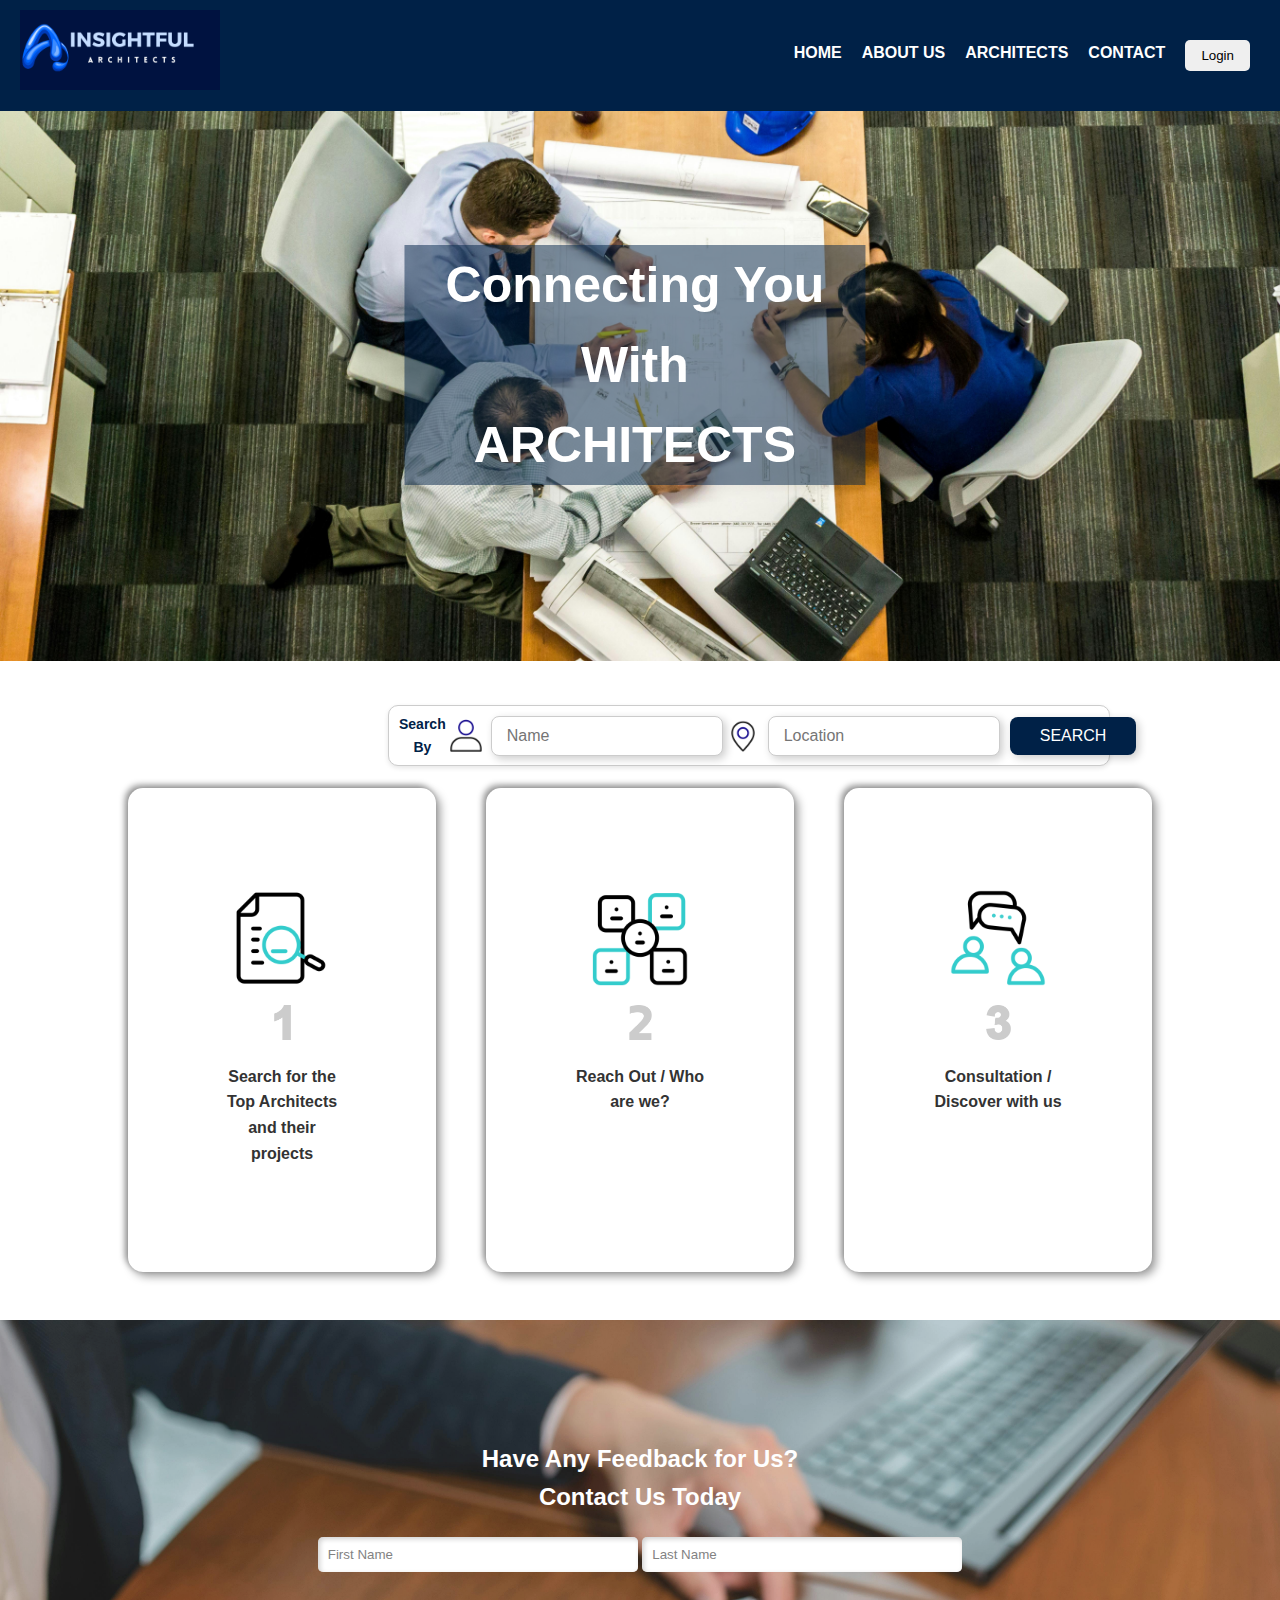
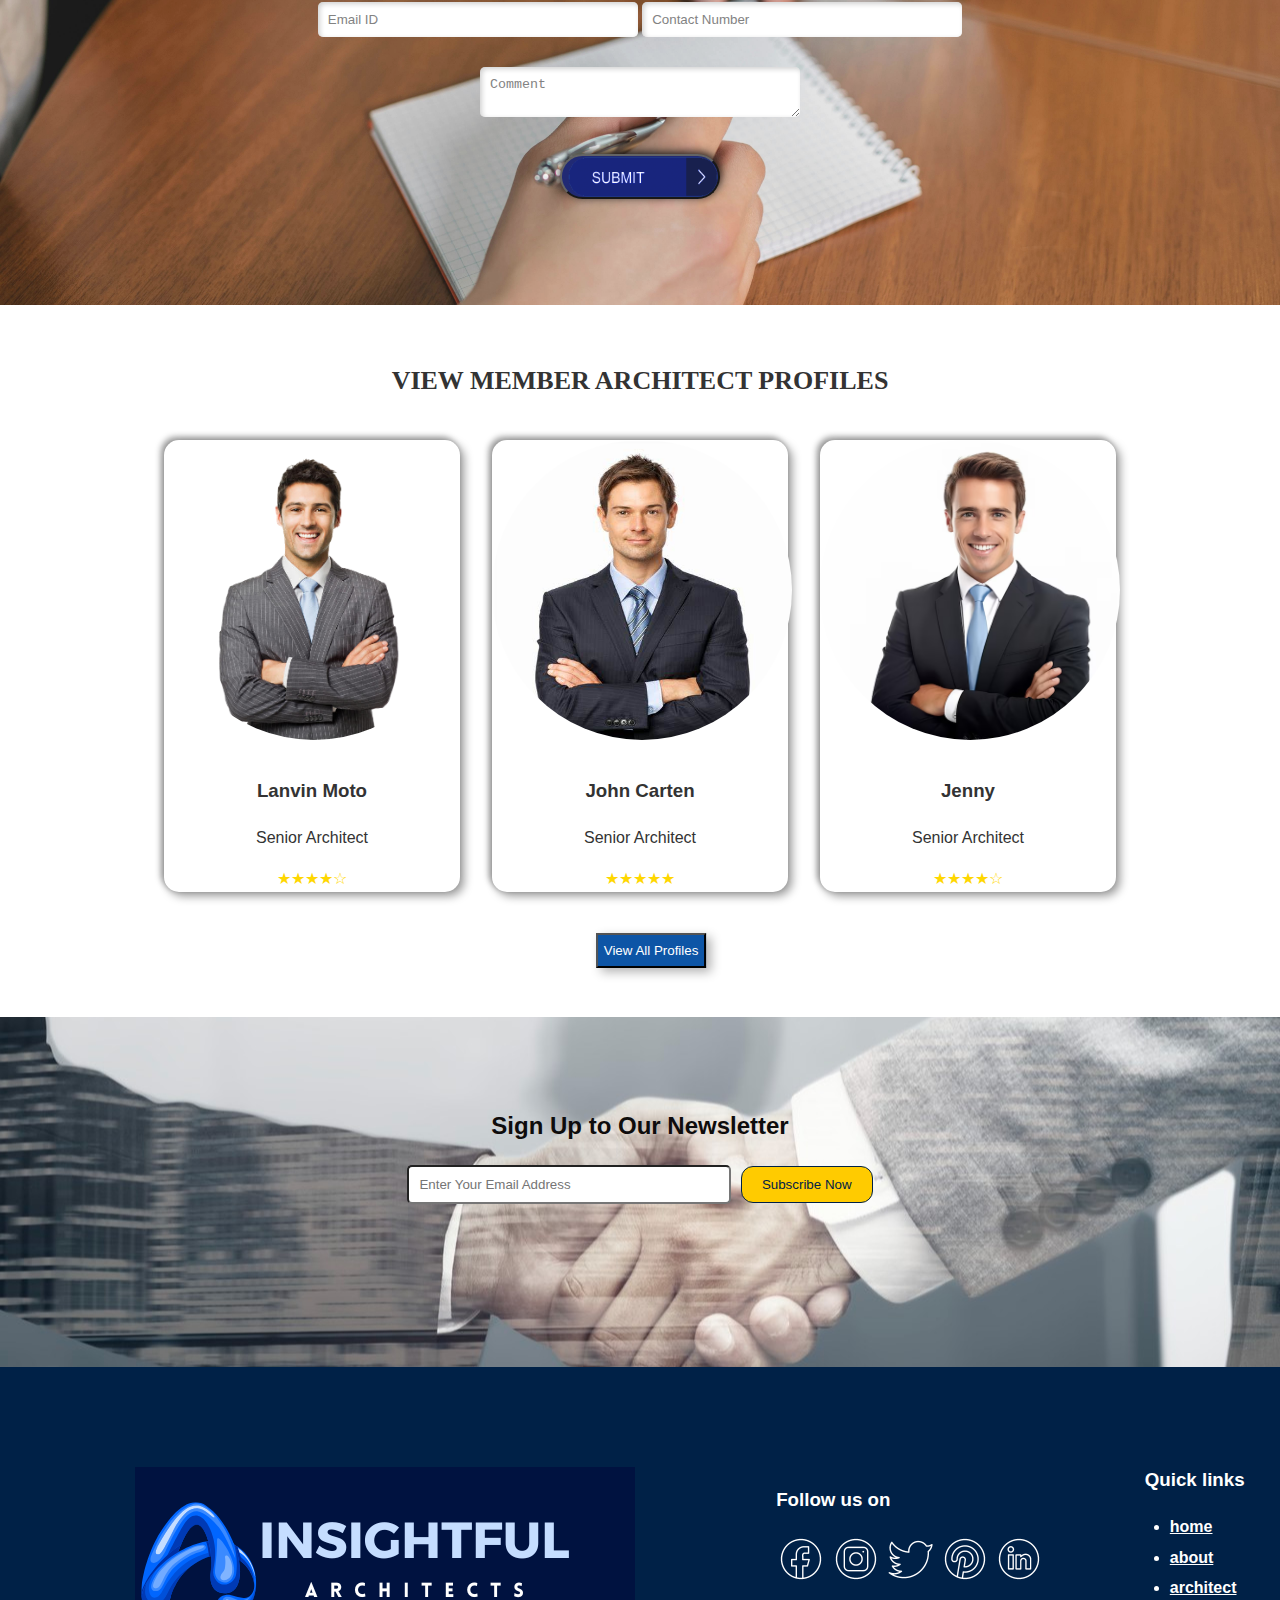
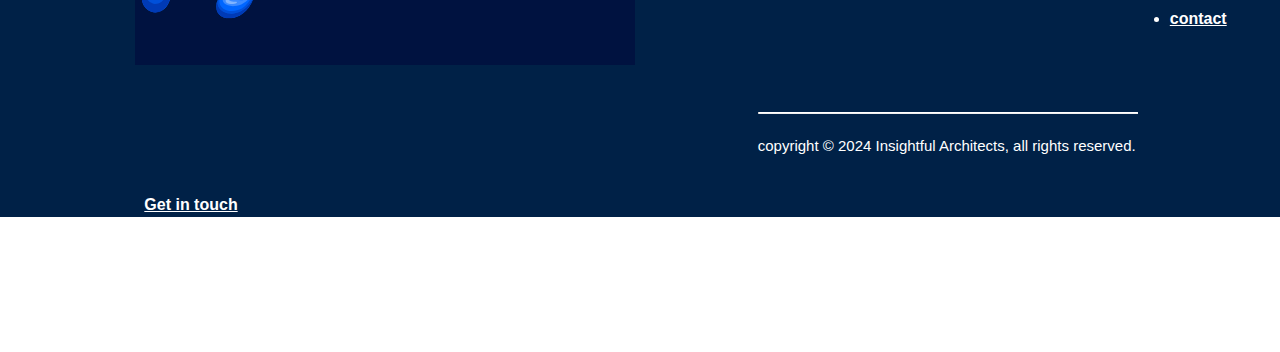
<file: index.html>
<!DOCTYPE html>
<html lang="en">
<head>
  <meta charset="UTF-8" />
  <meta name="viewport" content="width=device-width, initial-scale=1.0" />
  <title>Insightful Architects</title>
  <link rel="stylesheet" href="styles.css">

  <!-- ✅ Adobe Client Data Layer (ACDL) Initialization -->
  <script>
    window.adobeDataLayer = window.adobeDataLayer || [];
    adobeDataLayer.push({
      event: "pageLoad",
      page: {
        pageInfo: {
          pageName: "Insightful Architects - Home",
          siteSection: "Homepage",
          pageType: "Landing Page",
          language: "en"
        }
      }
    });
  </script>

  <!-- ✅ Digital Data Layer Initialization -->
  <script>
    window.digitalData = {
      page: {
        pageName: "Insightful Architects - Home",
        siteSection: "Homepage",
        pageType: "Landing Page",
        language: "en"
      },
      event: []
    };
  </script>
</head>

<body>
  <header>
    <div class="logo"><img src="INSightful.png" height="80" width="200" alt="Logo"></div>
    <nav>
      <ul>
        <li><a href="#">HOME</a></li>
        <li><a href="#">ABOUT US</a></li>
        <li><a href="#">ARCHITECTS</a></li>
        <li><a href="#">CONTACT</a></li>
        <li><button class="login-btn" onclick="trackLoginClick()">Login</button></li>
      </ul>
    </nav>
  </header>

  <section class="banner">
    <h1 class="banner-text">Connecting You With<br> ARCHITECTS</h1>
    <div class="search-bar-container">
      <b class="search"> Search By </b>
      <label for="name" class="icon">
        <img src="personname2.png" alt="User Icon" height="20" width="20">
      </label>
      <input type="text" placeholder="Name" class="search-bar-input">
      <label for="location" class="icon">
        <img src="location2.png" alt="Location Icon" height="30" width="30">
      </label>
      <input type="text" id="location" placeholder="Location" class="search-bar-input">
      <button class="search-bar-button">SEARCH</button>
    </div>
  </section>

  <section class="connect-steps">
    <h2>Want to Connect with an Architect?</h2>
    <div class="steps">
      <div class="step">
        <img src="search1.gif" alt="Search" height="120" width="120">
        <br><img src="one1.png" alt="Step 1" height="35" width="35" style="opacity: 0.2;">
        <p><b>Search for the Top Architects and their projects</b></p>
      </div>
      <div class="step">
        <img src="reachout11.gif" alt="Reach Out" height="120" width="120">
        <br><img src="two2.png" alt="Step 2" height="35" width="35" style="opacity: 0.2;">
        <p><b>Reach Out / Who are we?</b></p>
      </div>
      <div class="step">
        <img src="consultation1.gif" alt="Consultation" height="120" width="120">
        <br><img src="three3.png" alt="Step 3" height="35" width="35" style="opacity: 0.2;">
        <p><b>Consultation / Discover with us</b></p>
      </div>
    </div>
  </section>

  <section class="feedback-form">
    <h2>Have Any Feedback for Us?<br> Contact Us Today</h2>
    <form onsubmit="handleFeedbackSubmit(); return false;">
      <div><input type="text" placeholder="First Name">
      <input type="text" placeholder="Last Name"></div>
      <div><input type="email" placeholder="Email ID">
      <input type="text" placeholder="Contact Number"></div>
      <div><textarea class="comment" placeholder="Comment"></textarea></div>
      <div><button class="feedback-form-button">
        <img src="R1.png" alt="Submit Icon" height="40" width="150"></button>
      </div>
    </form>
  </section>

  <section class="architect-profiles">
    <h2 class="profilesheading">VIEW MEMBER ARCHITECT PROFILES</h2>
    <div class="profiles">
      <div class="profile" onclick="trackProfile('Lanvin Moto')">
        <img src="profile1.png" alt="Lanvin Moto" height="300" width="300">
        <h3>Lanvin Moto</h3>
        <p>Senior Architect</p>
        <div class="rating">★★★★☆</div>
      </div>
      <div class="profile" onclick="trackProfile('John Carten')">
        <img src="profile22.png" alt="John Carten" height="300" width="300">
        <h3>John Carten</h3>
        <p>Senior Architect</p>
        <div class="rating">★★★★★</div>
      </div>
      <div class="profile" onclick="trackProfile('Jenny')">
        <img src="profile3.png" alt="Jenny" height="300" width="300">
        <h3>Jenny</h3>
        <p>Senior Architect</p>
        <div class="rating">★★★★☆</div>
      </div>
    </div>
    <button class="viewallbtn" onclick="trackViewAllClick()">View All Profiles</button>
  </section>

  <section>
    <div class="newsletter-signup">
      <h2 class="newslettertxt">Sign Up to Our Newsletter</h2>
      <input type="email" placeholder="Enter Your Email Address" id="newsletterEmail">
      <button class="newsletterbtn" onclick="trackNewsletterSignup()">Subscribe Now</button>
    </div>
  </section>

  <footer>
    <div class="footer">
      <div class="footerlogo">
        <img src="INSightful.png" alt="Footer Logo" style="max-width: 100%;">
      </div>
      <div class="socialmedia">
        <h3>Follow us on</h3>
        <a href="#"><img src="fb.gif" alt="Facebook" height="50"></a>
        <a href="#"><img src="ig.gif" alt="Instagram" height="50"></a>
        <a href="#"><img src="twitter.gif" alt="Twitter" height="50"></a>
        <a href="#"><img src="pin.gif" alt="Pinterest" height="50"></a>
        <a href="#"><img src="linkedin.gif" alt="LinkedIn" height="50"></a>
      </div>
      <div class="quicklinks">
        <h3>Quick links</h3>
        <ul>
          <li><a href="#" class="footer-link">home</a></li>
          <li><a href="#" class="footer-link">about</a></li>
          <li><a href="#" class="footer-link">architect</a></li>
          <li><a href="#" class="footer-link">contact</a></li>
        </ul>
      </div>
      <div class="git">
        <a href="#">Get in touch</a>
        <p>123 Lorum Ipsum, Suite 400 <br> Sacramento, CA 2345 <br> 888-123-4567 <br> info@nsightfularchitects.com</p>
      </div>
      <div>
        <hr>
        <p class="copyright">copyright © 2024 Insightful Architects, all rights reserved.</p>
      </div>
    </div>
  </footer>

  <!-- ✅ ACDL & Digital Data Event Scripts -->
  <script>
    function handleFeedbackSubmit() {
      adobeDataLayer.push({
        event: "feedbackFormSubmitted",
        form: {
          formName: "Feedback Contact Form"
        }
      });
    }

    function trackProfile(name) {
      adobeDataLayer.push({
        event: "profileViewed",
        profile: {
          name: name
        }
      });
    }

    function trackNewsletterSignup() {
      const email = document.getElementById('newsletterEmail').value;
      adobeDataLayer.push({
        event: "newsletterSignup",
        user: {
          email: email
        }
      });
    }

    function trackLoginClick() {
      digitalData.event = {
        eventName: "buttonClick",
        eventAction: "loginClick",
        eventLabel: "Login Button - Header",
        component: {
          name: "Login Button",
          location: "Header"
        },
        page: {
          name: "Insightful Architects - Home"
        },
        timestamp: new Date().toISOString()
      };
      console.log("Digital Data Layer - Login:", digitalData.event);
    }

    function trackViewAllClick() {
      digitalData.event = {
        eventName: "buttonClick",
        eventAction: "viewAllProfiles",
        eventLabel: "View All Profiles Button - Architect Section",
        component: {
          name: "View All Profiles",
          location: "Architect Profiles"
        },
        page: {
          name: "Insightful Architects - Home"
        },
        timestamp: new Date().toISOString()
      };
      console.log("Digital Data Layer - View All Profiles:", digitalData.event);
    }

    document.addEventListener("DOMContentLoaded", function () {
      const footerLinks = document.querySelectorAll(".quicklinks .footer-link");
      footerLinks.forEach(link => {
        link.addEventListener("click", function () {
          const linkText = link.textContent.trim().toLowerCase();
          digitalData.event.push({
            eventInfo: {
              eventName: "footerLinkClick",
              action: "click",
              element: {
                name: linkText,
                type: "footer navigation",
                href: link.getAttribute("href")
              }
            }
          });
          console.log("✅ Digital Data Event Fired for footer link:", linkText);
        });
      });
    });
  </script>
</body>
</html>
</file>
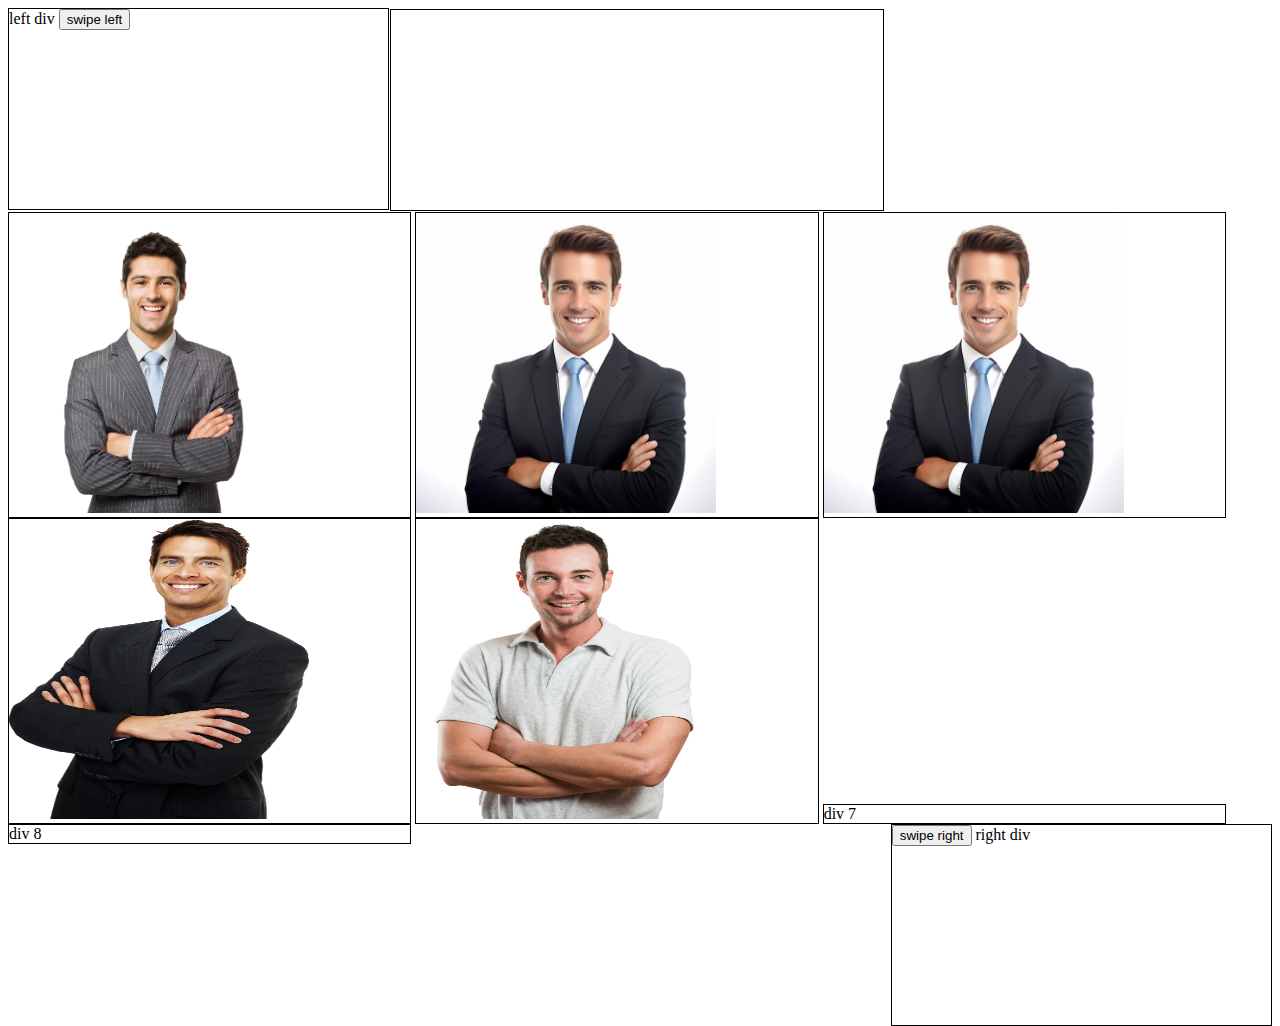
<file: practice.html>
<!DOCTYPE html>
<html lang="en">
<head>
  <meta charset="UTF-8">
  <meta name="viewport" content="width=device-width, initial-scale=1.0">
  <title>Insightful Architects</title>
  <link rel="stylesheet" href="style.css">

  <!-- ✅ Digital Data Layer -->
  <script>
    window.digitalData = {
      page: {
        pageInfo: {
          pageName: "Architect Carousel Page",
          siteSection: "Gallery",
          language: "en-US",
          destinationURL: window.location.href,
          referringURL: document.referrer
        }
      },
      user: {
        profile: [{
          profileInfo: {
            profileID: "guest", // or dynamically fetched user ID
            userType: "visitor"
          }
        }]
      },
      component: [{
        componentInfo: {
          componentID: "carousel-architects",
          componentType: "carousel",
          status: "loaded"
        }
      }],
      event: []
    };
  </script>
</head>

<body>
  <div class="left">
    left div
    <button id="left-button" onclick="trackSwipe('left')">swipe left</button>
  </div>

  <div class="center" id="content"></div>

  <div class="internal">
    <img src="profile1.png" alt="Lanvin Moto" height="300" width="300">
  </div>
  <div class="internal">
    <img src="profile3.png" alt="Lanvin Moto" height="300" width="300">
  </div>
  <div class="internal">
    <img src="profile3.png" alt="Lanvin Moto" height="300" width="300">
  </div>
  <div class="internal">
    <img src="profile33.png" alt="Lanvin Moto" height="300" width="300">
  </div>
  <div class="internal">
    <img src="profile44.png" alt="Lanvin Moto" height="300" width="300">
  </div>
  <div class="internal">div 7</div>
  <div class="internal">div 8</div>

  <div class="right">
    <button id="right-button" onclick="trackSwipe('right')">swipe right</button>
    right div
  </div>

  <!-- ✅ Script for swipe tracking -->
  <script>
    function trackSwipe(direction) {
      if (!window.digitalData.event) {
        window.digitalData.event = [];
      }

      digitalData.event.push({
        eventInfo: {
          eventName: "carouselSwipe",
          eventAction: "swipe " + direction,
          eventTime: new Date().toISOString()
        },
        component: {
          componentInfo: {
            componentID: "carousel-architects"
          }
        }
      });

      console.log("Swipe event pushed:", direction);
    }
  </script>

  <script src="script.js"></script>
</body>
</html>
</file>
<file: styles.css>
body {
    font-family: Arial, sans-serif;
    margin: 0;
    padding: 0;
    line-height: 1.6;
    box-sizing: border-box;
    color: #333;
  background-color: white;
}

header {
    display: flex;
    justify-content: space-between;
    align-items: center;
    padding: 10px 20px;
    background-color:#002147;
    color: black;
}

.logo {
    font-size: 1.5em;
    font-weight: bold;
}

nav ul {
    list-style: none;
    display: flex;
}

nav ul li {
    margin: 0 10px;
}

nav ul li a {
    color: smokewhite;
    text-decoration: none;
}

.login-btn {
    padding: 8px 16px;
  background-color: smokewhite;
  color: black;
  border: none;
  border-radius: 5px;
  cursor: pointer;
}

.banner-text {
    transform: translate(60%, 0%); 
    font-size: 50px;
    color: white;
    background-color: rgba(0, 33, 71, 0.5); /* Adjust the alpha for transparency */
    width: 45%;
}



.banner {
    text-align: center;
    background: url('bannerbgimage.jpg') no-repeat center center; 
    background-size: cover;
    height: 350px;
    padding: 100px 10%;
}

/* General styling for the search bar container */
.search-bar-container {
    display: flex;
    align-items: center;
    background-color: white;
    border: 1px solid #ccc;
    border-radius: 10px;
    padding: 7px 10px;
    position: absolute;
    max-width: 700px;
    margin-top: 187px;
    margin-left: 260px;
    box-shadow: 0 2px 5px rgba(0, 0, 0, 0.1);
  }

  .search {
    font-size: 14px;
    font-weight:bolder;
    color: #002147;
    background: none;
  }

   /* Icons */
   .icon {
    display: flex;
    align-items: center;
    margin-right: 5px;
  }
  
  .icon img {
    width: 40px;
    height: 40px;
  }
  
  /* Input fields styling */
  /* Input boxes */
  .search-bar-input {
    width: 200px;
    padding: 10px 15px;
    font-size: 16px;
    border: 1px solid #ccc;
    border-radius: 8px;
    box-shadow: 3px 3px 8px rgba(0, 0, 0, 0.2), -2px -2px 5px rgba(255, 255, 255, 0.7);
    transition: box-shadow 0.3s ease
  }
  
  
  /* Add hover effect for inputs */
  .search-bar-input:focus {
    outline: none;
    box-shadow: inset 2px 2px 5px rgba(0, 0, 0, 0.2), inset -1px -1px 3px rgba(255, 255, 255, 0.7);
  }
  
  /* search Button styling */
  .search-bar-button {
    margin-left: 10px;
    padding: 10px 30px;
    font-size: 16px;
    background-color: #002147;
    color: white;
    border: none;
    border-radius: 8px;
    cursor: pointer;
    box-shadow: 3px 3px 8px rgba(0, 0, 0, 0.2), -2px -2px 5px rgba(255, 255, 255, 0.7);
    transition: background-color 0.3s ease, box-shadow 0.3s ease;
  }
  
  /* Hover effect for button */
  .search-bar-button:hover {
    background-color: #0056b3;
    box-shadow: 4px 4px 10px rgba(0, 0, 0, 0.3), -3px -3px 6px rgba(255, 255, 255, 0.8);
  }

.connect-steps {
    padding: 48px 10%;
    text-align: center;
    background-color: white;
}

.steps {
    display: flex;
    justify-content: space-around;
    gap: 50px;
    display: flex;
  flex-direction: row;
}

.connect-steps .step {
    text-align: center;
    width: 30%;
    padding: 90px;
    border: 0px solid white;
    border-radius: 15px;
    transition: transform 0.3s;
    box-shadow: 4px 4px 10px rgba(0, 0, 0, 0.4), -3px -3px 6px rgba(0, 0, 0, 0.4);
  }

.connect-steps .step:hover {
  transform: scale(1.05);
}

.feedback-form {
    padding: 100px 10%;
    background: url('1.jpg') no-repeat center center;
    background-size: cover;
    color: white;
    opacity: 0.9;
    text-align: center;

}

.feedback-form form {
    display: flex;
    flex-direction: column;
    gap: 30px;

    
}

.feedback-form input, 
.feedback-form textarea {
    padding: 10px;
    width: 100%;
    max-width: 300px;
    padding: 10px;
    border: none;
    border-radius: 5px;
    box-shadow: inset 2px 2px 5px rgba(0, 0, 0, 0.2), inset -1px -1px 3px rgba(255, 255, 255, 0.7);
    transition: box-shadow 0.3s ease
    
  }

.feedback-form button {
  background-color: #091366;
  border-radius: 30px;
  width: 160px;
  height: 45px;
  color: white;
  cursor: pointer;
  box-shadow: 3px 3px 10px rgba(210, 13, 13, 0), 1px -2px 10px black;
  }

.architect-profiles {
    padding: 50px 10%;
    background-color: white;
    text-align: center;
}

.profilesheading{
  font-size: 26px;
  transform: translate(0%, -40%);
  font-family: 'Times New Roman', sans-serif;
}

.architect-profiles .profiles {
    display: flex;
    justify-content: space-around;
    margin: 20px;
}

.architect-profiles .profile {
    text-align: center;
    width: 30%;
    border: 5px solid smokewhite;
    border-radius: 15px;
    transition: transform 0.3s;
    box-shadow: 4px 4px 10px rgba(0, 0, 0, 0.4), -3px -3px 6px rgba(0, 0, 0, 0.4);
}
.architect-profiles .profile:hover {
  transform: scale(1.02);
}
.profile img {
  border-radius: 50%;
  max-width: 300px;
  margin-bottom: 10px;
}

.rating {
    color: rgb(255, 215, 0);
}
.viewallbtn {
  background-color: #0d55a6;
  color: white;
  transform: translate(10%, 60%); 
  height: 35px;
  cursor: pointer;
  box-shadow: 5px 4px 10px rgba(0, 0, 0, 0.3), -3px -3px 6px rgba(255, 255, 255, 0.8);
  }
  .newsletter-signup{
    text-align: center;
    background: url('104046.jpg') no-repeat center center;
    color: rgb(14, 12, 12);
    height: 350px;
  }

  .newslettertxt {
    font-size: 24px;
    padding: 90px;
    margin-bottom: -70px;
    text-align: center;
    
  }
  .newsletter-signup input {
    padding: 10px;
    width: 300px;
    margin-right: 5px;
    border-radius: 5px;

  }
  .newsletterbtn {
    padding: 10px 20px;
    background-color: #ffcb00;
    color: #002147;
    border-radius: 12px;
    border: 1px solid #002147;
    cursor: pointer;
  }


.footer {
  background-color:#002147;
  box-sizing: border-box;
  height: 450px;
  display: flex;
  flex-wrap: wrap;
  align-items:flex-start;
  justify-content: space-around;
  gap: 20px;
}

.footerlogo {
  margin-top: 100px;
  margin-left: 100px; 
}

.socialmedia {
  color: white;
  margin-top: 100px;
  margin-left: 50px;
}

.quicklinks {
  margin-top: 80px;
  margin-left: 10px;
  font-family: Arial, Helvetica, sans-serif;
  color: white;
}

ul {
  list-style-type: disc;
  padding-left: 20px;
}

li {
  margin: 5px;
}

a{
  text-decoration: underline;
  color: white;
  font-weight: bold;
  transition: color 0.3s ease;
}

a:hover {
  color: #007BFF;
}

.git {
  color: white;
  display: grid;
  margin-top: 100px;
  margin-right: 100px;
}


hr { 
    width: 100%; /* Adjust the width as needed */
    border-top: 1px solid white;/* Adjust border style and color */
    margin: 20px auto; /* Center the line */
  }

.copyright {
  color: white;
  font-size: 15px; /* Adjust font size as needed */
}
</file>
<file: style.css>
/* Put your css in here */

.left{
  float: left; 
  width: 30%;
  height: 200px;
  border: 1px solid black;
 }
 
 .internal{
  width: 31.75%;
  height: 100%;
  border: 1px solid black;
  display: inline-block;
 }
 
 .center{
  float: left; 
  width: 38.9%;
  height: 200px;
  border: 1px solid black;
  margin: 1px;
  overflow: hidden;
  /*will change this to hidden later to deny scolling to user*/
  white-space: nowrap;
 }
 
 .right{
  float: right; 
  width: 30%;
  height: 200px;
  border: 1px solid black;
 }
</file>
